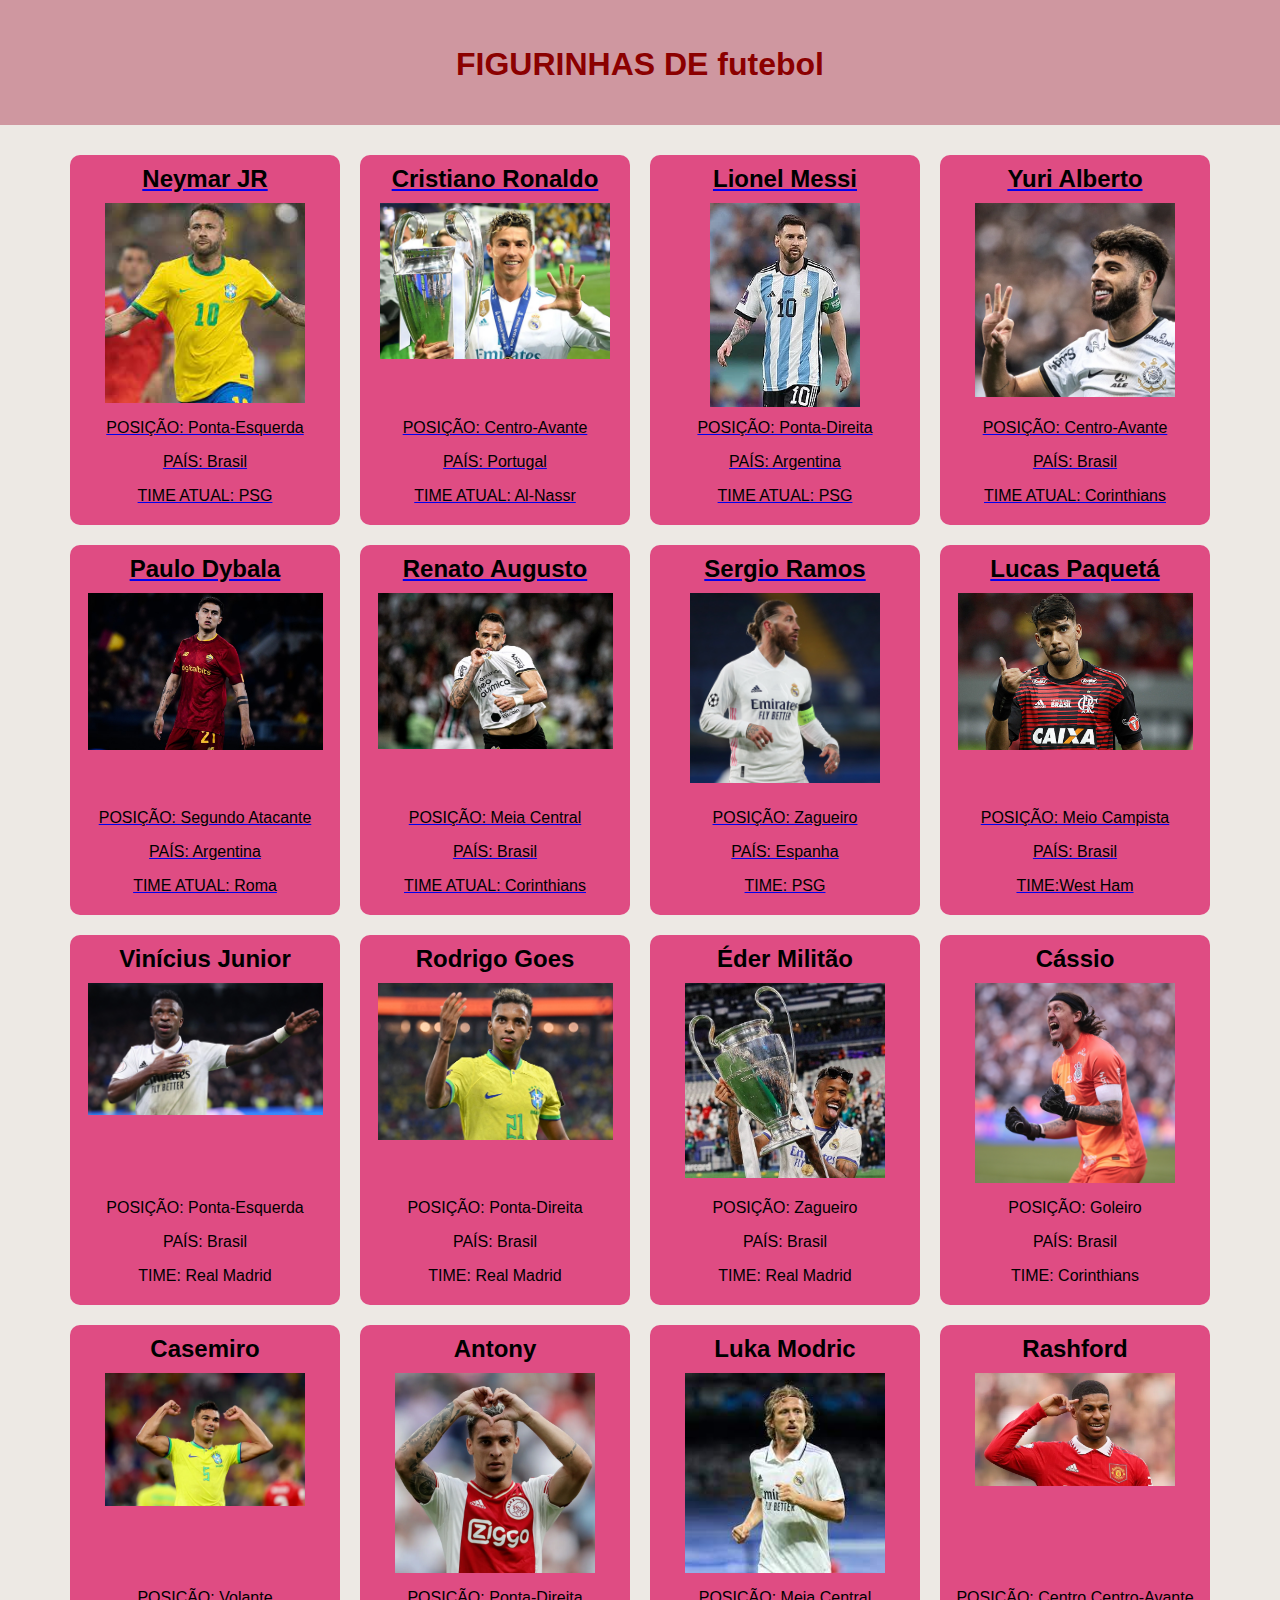
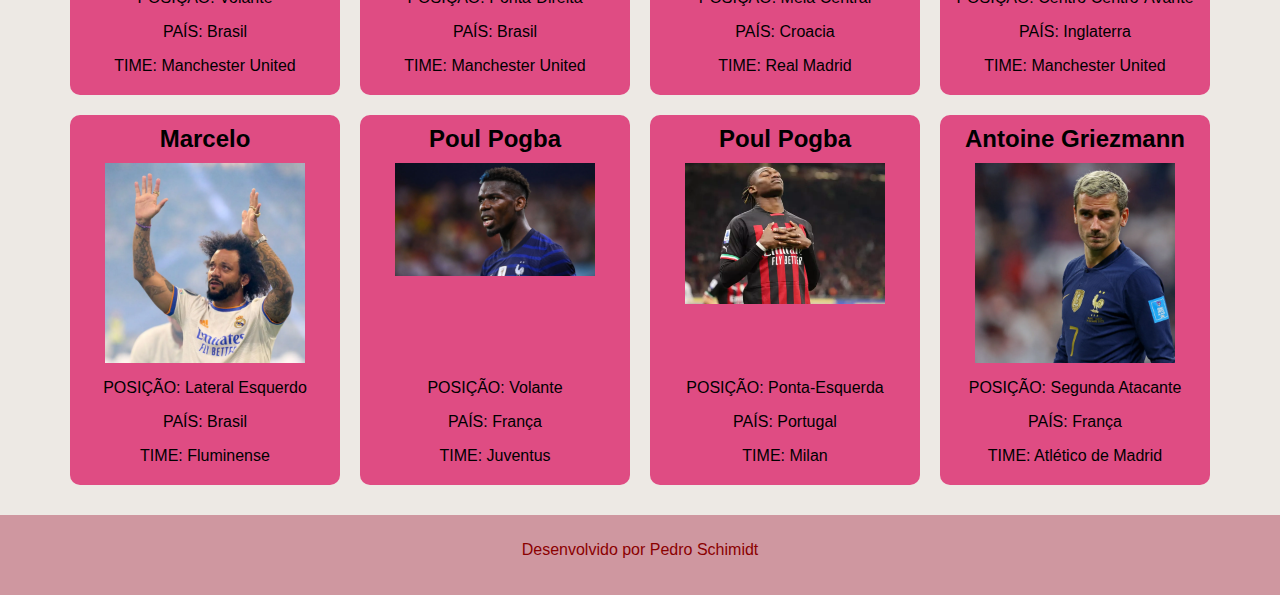
<file: index.html>
<!DOCTYPE html>
<html lang="pt-br">
<head>
    <meta charset="UTF-8">
    <meta http-equiv="X-UA-Compatible" content="IE=edge">
    <meta name="viewport" content="width=device-width, initial-scale=1.0">
    <title>Figurinhas de futebol</title>
    <link rel="stylesheet" href="style.css">

    
</head>
<body>
    <header>
        <h1>FIGURINHAS DE futebol</h1>
    </header>

<main>
    <a href="https://youtu.be/amyQg4yqAPM" target=" _blank"> 
    <article class="box">

        <h2>Neymar JR</h2>
        <figure>
            <img src="Imagens/neymar.jfif" width="200">
        </figure>
        <p>POSIÇÃO: Ponta-Esquerda</p>
        <p>PAÍS: Brasil</p>
        <p>TIME ATUAL: PSG</p>
    </article>
</a>
    <a href="https://youtu.be/Cl6e47xqEb8" target="_blank" >
    <article class="box">
        <h2>Cristiano Ronaldo</h2>
        <figure>
            <img src="Imagens/cr7.webp" width="230">
        </figure>
        <p>POSIÇÃO: Centro-Avante</p>
        <p>PAÍS: Portugal</p>
        <p>TIME ATUAL: Al-Nassr</p>
    </article>
</a>
    <a href="https://youtu.be/5PKXs8i_zSw" target="_blank">
    <article class="box">
        <h2>Lionel Messi</h2>
        <figure>
            <img src="Imagens/messi.jpg.webp" width="150">
        </figure>
        <p>POSIÇÃO: Ponta-Direita</p>
        <p>PAÍS: Argentina</p>
        <p>TIME ATUAL: PSG</p>
    </article>
</a>
    <a href="https://youtu.be/IhxmgU46PNc" target="_blank">
    <article class="box">
        <h2>Yuri Alberto</h2>
        <figure>
            <img src="Imagens/yuri.webp" width="200">
        </figure>
        <p>POSIÇÃO: Centro-Avante</p>
        <p>PAÍS: Brasil</p>
        <p>TIME ATUAL: Corinthians</p>
    </article>
</a>

    <a href="https://youtu.be/48yUNcz5Km4" target="_blank">
    <article class="box">
        <h2>Paulo Dybala</h2>
        <figure>
            <img src="Imagens/dybala2.jpg" width="235">
        </figure>
        <p>POSIÇÃO: Segundo Atacante </p>
        <p>PAÍS: Argentina</p>
        <p>TIME ATUAL: Roma</p>
    </article>
</a>

    <a href="https://youtu.be/cT3bzBPf7rg" target="_blank">
    <article class="box">
        <h2>Renato Augusto</h2>
        <figure>
            <img src="Imagens/R8.webp" width="235">
        </figure>
        <p>POSIÇÃO: Meia Central </p>
        <p>PAÍS: Brasil</p>
        <p>TIME ATUAL: Corinthians</p>
    </article>
</a>

    <a href="https://youtu.be/5H8JvJXtFhY" target="_blank">
    <article class="box">
        <h2>Sergio Ramos</h2>
        <figure>
            <img src="Imagens/Sergio.jpg" width="190">
        </figure>
        <p>POSIÇÃO: Zagueiro </p>
        <p>PAÍS: Espanha</p>
        <p>TIME: PSG</p>
    </article>
</a>

    <a href="https://youtu.be/kfuH8uNIgaw" target="_blank">
    <article class="box">
        <h2>Lucas Paquetá</h2>
        <figure>
            <img src="Imagens/Paquetop.jpg" width="235">
        </figure>
        <p>POSIÇÃO: Meio Campista</p>
        <p>PAÍS: Brasil</p>
        <p>TIME:West Ham </p>
    </article>
</a>

    <article class="box">
        <h2>Vinícius Junior</h2>
        <figure>
            <img src="Imagens/vini.webp" width="235">
        </figure>
        <p>POSIÇÃO: Ponta-Esquerda</p>
        <p>PAÍS: Brasil</p>
        <p>TIME: Real Madrid </p>
    </article>

    <article class="box">
        <h2>Rodrigo Goes</h2>
        <figure>
            <img src="Imagens/rodri.jpeg" width="235">
        </figure>
        <p>POSIÇÃO: Ponta-Direita</p>
        <p>PAÍS: Brasil</p>
        <p>TIME: Real Madrid </p>
    </article>
    <article class="box">
        <h2>Éder Militão</h2>
        <figure>
            <img src="Imagens/Eder-Militao.jpg" width="200">
        </figure>
        <p>POSIÇÃO: Zagueiro</p>
        <p>PAÍS: Brasil</p>
        <p>TIME: Real Madrid </p>
    </article>
    
    <article class="box">
        <h2>Cássio</h2>
        <figure>
            <img src="Imagens/cassio.jpg" width="200">
        </figure>
        <p>POSIÇÃO: Goleiro</p>
        <p>PAÍS: Brasil</p>
        <p>TIME: Corinthians </p>
    </article>

    <article class="box">
        <h2>Casemiro</h2>
        <figure>
            <img src="Imagens/case.webp" width="200">
        </figure>
        <p>POSIÇÃO: Volante</p>
        <p>PAÍS: Brasil</p>
        <p>TIME: Manchester United </p>
    </article>

    <article class="box">
        <h2>Antony</h2>
        <figure>
            <img src="Imagens/ANTONY.webp" width="200">
        </figure>
        <p>POSIÇÃO: Ponta-Direita</p>
        <p>PAÍS: Brasil</p>
        <p>TIME: Manchester United </p>
    </article>

    <article class="box">
        <h2>Luka Modric</h2>
        <figure>
            <img src="Imagens/modric.jfif" width="200">
        </figure>
        <p>POSIÇÃO: Meia Central</p>
        <p>PAÍS: Croacia</p>
        <p>TIME: Real Madrid </p>
    </article>

    <article class="box">
        <h2>Rashford</h2>
        <figure>
            <img src="Imagens/rashford.webp" width="200">
        </figure>
        <p>POSIÇÃO: Centro Centro-Avante</p>
        <p>PAÍS: Inglaterra</p>
        <p>TIME: Manchester United </p>
    </article>

    <article class="box">
        <h2>Marcelo</h2>
        <figure>
            <img src="Imagens/marcelo.webp" width="200">
        </figure>
        <p>POSIÇÃO: Lateral Esquerdo</p>
        <p>PAÍS: Brasil</p>
        <p>TIME: Fluminense </p>
    </article>

    <article class="box">
        <h2>Poul Pogba</h2>
        <figure>
            <img src="Imagens/pogba.jpeg" width="200">
        </figure>
        <p>POSIÇÃO: Volante</p>
        <p>PAÍS: França</p>
        <p>TIME: Juventus</p>
    </article>

    <article class="box">
        <h2>Poul Pogba</h2>
        <figure>
            <img src="Imagens/leao.webp" width="200">
        </figure>
        <p>POSIÇÃO: Ponta-Esquerda</p>
        <p>PAÍS: Portugal</p>
        <p>TIME: Milan</p>
    </article>

    <article class="box">
        <h2>Antoine Griezmann</h2>
        <figure>
            <img src="Imagens/grienman.webp" width="200">
        </figure>
        <p>POSIÇÃO: Segunda Atacante </p>
        <p>PAÍS: França</p>
        <p>TIME: Atlético de Madrid</p>
    </article>

    

   

</main>
<footer><p>Desenvolvido por Pedro Schimidt</p></footer>
</body>
</html>
</file>
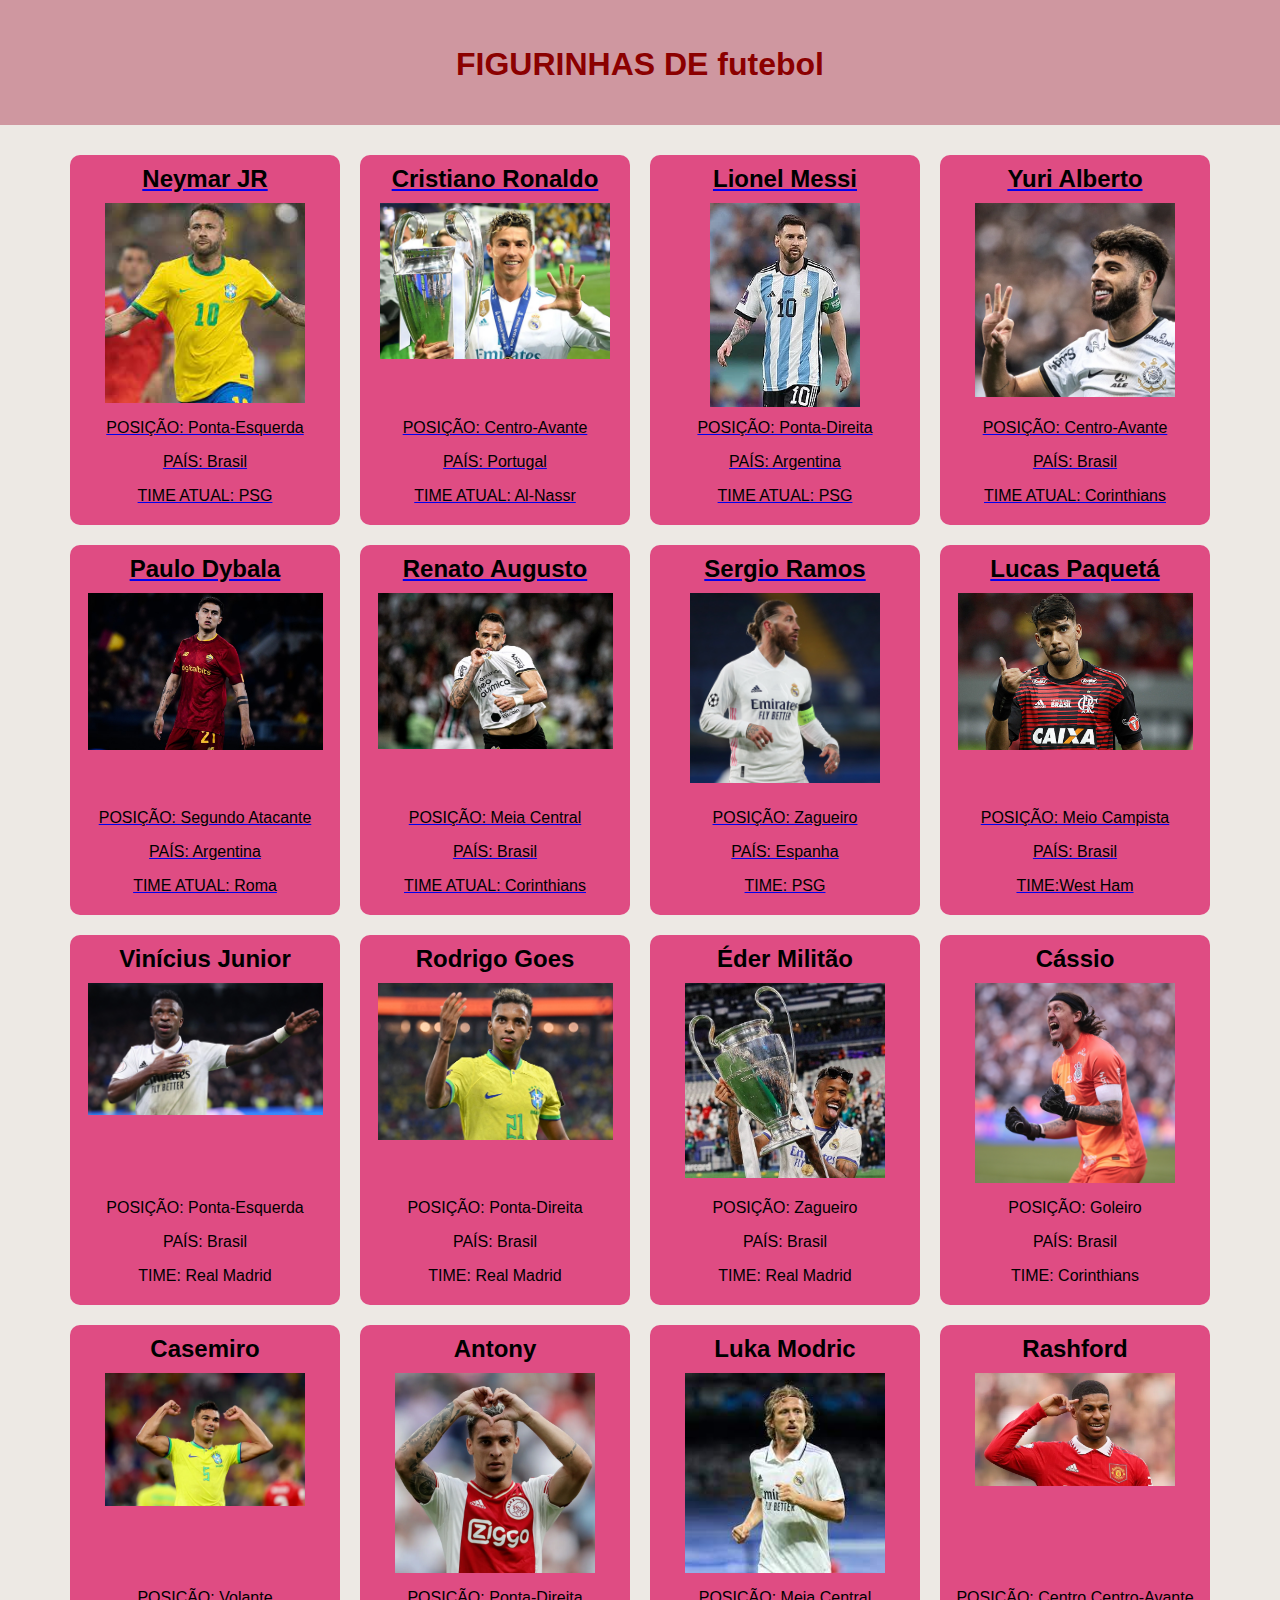
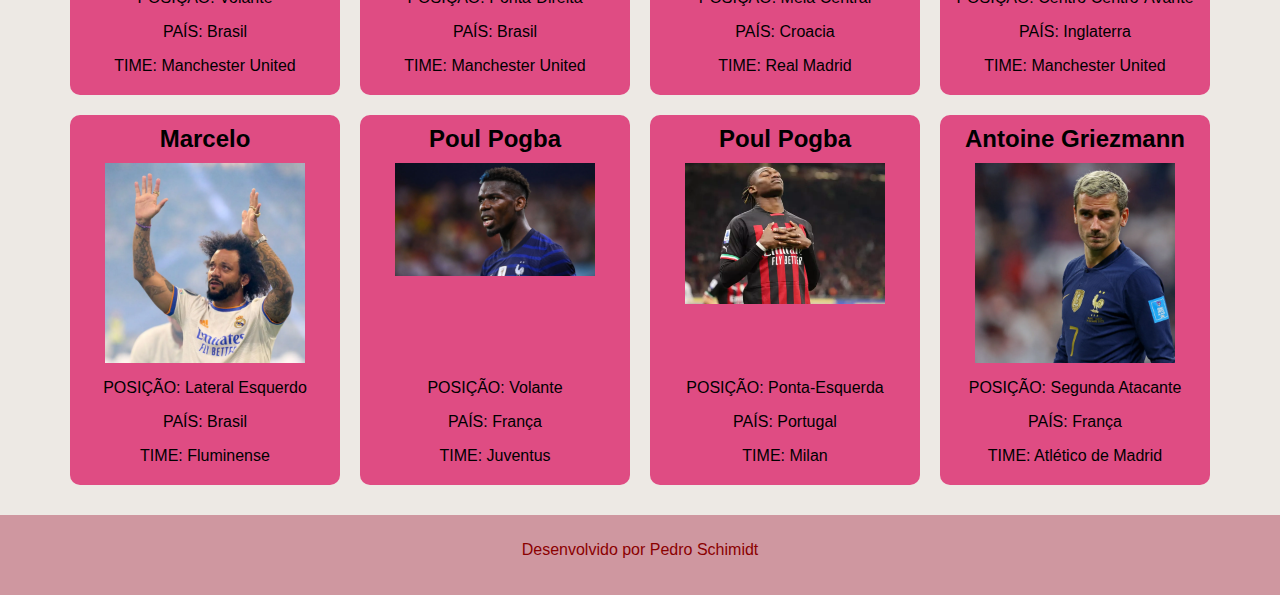
<file: figurinhas.html>
<!DOCTYPE html>
<html lang="pt-br">
<head>
    <meta charset="UTF-8">
    <meta http-equiv="X-UA-Compatible" content="IE=edge">
    <meta name="viewport" content="width=device-width, initial-scale=1.0">
    <title>Figurinhas de futebol</title>
    <link rel="stylesheet" href="style.css">

    
</head>
<body>
    <header>
        <h1>FIGURINHAS DE futebol</h1>
    </header>

<main>
    <a href="https://youtu.be/amyQg4yqAPM" target=" _blank"> 
    <article class="box">

        <h2>Neymar JR</h2>
        <figure>
            <img src="Imagens/neymar.jfif" width="200">
        </figure>
        <p>POSIÇÃO: Ponta-Esquerda</p>
        <p>PAÍS: Brasil</p>
        <p>TIME ATUAL: PSG</p>
    </article>
</a>
    <a href="https://youtu.be/Cl6e47xqEb8" target="_blank" >
    <article class="box">
        <h2>Cristiano Ronaldo</h2>
        <figure>
            <img src="Imagens/cr7.webp" width="230">
        </figure>
        <p>POSIÇÃO: Centro-Avante</p>
        <p>PAÍS: Portugal</p>
        <p>TIME ATUAL: Al-Nassr</p>
    </article>
</a>
    <a href="https://youtu.be/5PKXs8i_zSw" target="_blank">
    <article class="box">
        <h2>Lionel Messi</h2>
        <figure>
            <img src="Imagens/messi.jpg.webp" width="150">
        </figure>
        <p>POSIÇÃO: Ponta-Direita</p>
        <p>PAÍS: Argentina</p>
        <p>TIME ATUAL: PSG</p>
    </article>
</a>
    <a href="https://youtu.be/IhxmgU46PNc" target="_blank">
    <article class="box">
        <h2>Yuri Alberto</h2>
        <figure>
            <img src="Imagens/yuri.webp" width="200">
        </figure>
        <p>POSIÇÃO: Centro-Avante</p>
        <p>PAÍS: Brasil</p>
        <p>TIME ATUAL: Corinthians</p>
    </article>
</a>

    <a href="https://youtu.be/48yUNcz5Km4" target="_blank">
    <article class="box">
        <h2>Paulo Dybala</h2>
        <figure>
            <img src="Imagens/dybala2.jpg" width="235">
        </figure>
        <p>POSIÇÃO: Segundo Atacante </p>
        <p>PAÍS: Argentina</p>
        <p>TIME ATUAL: Roma</p>
    </article>
</a>

    <a href="https://youtu.be/cT3bzBPf7rg" target="_blank">
    <article class="box">
        <h2>Renato Augusto</h2>
        <figure>
            <img src="Imagens/R8.webp" width="235">
        </figure>
        <p>POSIÇÃO: Meia Central </p>
        <p>PAÍS: Brasil</p>
        <p>TIME ATUAL: Corinthians</p>
    </article>
</a>

    <a href="https://youtu.be/5H8JvJXtFhY" target="_blank">
    <article class="box">
        <h2>Sergio Ramos</h2>
        <figure>
            <img src="Imagens/Sergio.jpg" width="190">
        </figure>
        <p>POSIÇÃO: Zagueiro </p>
        <p>PAÍS: Espanha</p>
        <p>TIME: PSG</p>
    </article>
</a>

    <a href="https://youtu.be/kfuH8uNIgaw" target="_blank">
    <article class="box">
        <h2>Lucas Paquetá</h2>
        <figure>
            <img src="Imagens/Paquetop.jpg" width="235">
        </figure>
        <p>POSIÇÃO: Meio Campista</p>
        <p>PAÍS: Brasil</p>
        <p>TIME:West Ham </p>
    </article>
</a>

    <article class="box">
        <h2>Vinícius Junior</h2>
        <figure>
            <img src="Imagens/vini.webp" width="235">
        </figure>
        <p>POSIÇÃO: Ponta-Esquerda</p>
        <p>PAÍS: Brasil</p>
        <p>TIME: Real Madrid </p>
    </article>

    <article class="box">
        <h2>Rodrigo Goes</h2>
        <figure>
            <img src="Imagens/rodri.jpeg" width="235">
        </figure>
        <p>POSIÇÃO: Ponta-Direita</p>
        <p>PAÍS: Brasil</p>
        <p>TIME: Real Madrid </p>
    </article>
    <article class="box">
        <h2>Éder Militão</h2>
        <figure>
            <img src="Imagens/Eder-Militao.jpg" width="200">
        </figure>
        <p>POSIÇÃO: Zagueiro</p>
        <p>PAÍS: Brasil</p>
        <p>TIME: Real Madrid </p>
    </article>
    
    <article class="box">
        <h2>Cássio</h2>
        <figure>
            <img src="Imagens/cassio.jpg" width="200">
        </figure>
        <p>POSIÇÃO: Goleiro</p>
        <p>PAÍS: Brasil</p>
        <p>TIME: Corinthians </p>
    </article>

    <article class="box">
        <h2>Casemiro</h2>
        <figure>
            <img src="Imagens/case.webp" width="200">
        </figure>
        <p>POSIÇÃO: Volante</p>
        <p>PAÍS: Brasil</p>
        <p>TIME: Manchester United </p>
    </article>

    <article class="box">
        <h2>Antony</h2>
        <figure>
            <img src="Imagens/ANTONY.webp" width="200">
        </figure>
        <p>POSIÇÃO: Ponta-Direita</p>
        <p>PAÍS: Brasil</p>
        <p>TIME: Manchester United </p>
    </article>

    <article class="box">
        <h2>Luka Modric</h2>
        <figure>
            <img src="Imagens/modric.jfif" width="200">
        </figure>
        <p>POSIÇÃO: Meia Central</p>
        <p>PAÍS: Croacia</p>
        <p>TIME: Real Madrid </p>
    </article>

    <article class="box">
        <h2>Rashford</h2>
        <figure>
            <img src="Imagens/rashford.webp" width="200">
        </figure>
        <p>POSIÇÃO: Centro Centro-Avante</p>
        <p>PAÍS: Inglaterra</p>
        <p>TIME: Manchester United </p>
    </article>

    <article class="box">
        <h2>Marcelo</h2>
        <figure>
            <img src="Imagens/marcelo.webp" width="200">
        </figure>
        <p>POSIÇÃO: Lateral Esquerdo</p>
        <p>PAÍS: Brasil</p>
        <p>TIME: Fluminense </p>
    </article>

    <article class="box">
        <h2>Poul Pogba</h2>
        <figure>
            <img src="Imagens/pogba.jpeg" width="200">
        </figure>
        <p>POSIÇÃO: Volante</p>
        <p>PAÍS: França</p>
        <p>TIME: Juventus</p>
    </article>

    <article class="box">
        <h2>Poul Pogba</h2>
        <figure>
            <img src="Imagens/leao.webp" width="200">
        </figure>
        <p>POSIÇÃO: Ponta-Esquerda</p>
        <p>PAÍS: Portugal</p>
        <p>TIME: Milan</p>
    </article>

    <article class="box">
        <h2>Antoine Griezmann</h2>
        <figure>
            <img src="Imagens/grienman.webp" width="200">
        </figure>
        <p>POSIÇÃO: Segunda Atacante </p>
        <p>PAÍS: França</p>
        <p>TIME: Atlético de Madrid</p>
    </article>

    

   

</main>
<footer><p>Desenvolvido por Pedro Schimidt</p></footer>
</body>
</html>
</file>
<file: style.css>
body {
    margin: 0%;
    padding: 0%;
    border: 0;
    font-family: sans-serif;
    background-color: #ede9e4;
    color: red;
}

header {
    background-color: #cf97a0;
    height: 100px;
    padding-top: 25px;
    color: darkred;
    text-align: center;
}
main {
    margin: 0;
    padding: 0;
    display: flex;
    justify-content: center;
    padding: 20px;
    flex-wrap: wrap;
    align-content: center;
}

.box {
    width: 250px;
    height: 350px;
    background-color: #df4c83;
    border-radius: 10px;
    padding: 10px;
    color: black;
    text-align: center;
    margin: 10px;
}
.box:hover {
    box-shadow: 6px 6px 10px #a4a4a4;
}
.box h2{margin: 0 0 10px 0;
padding: 0;}

.box figure { width: 250px;
    height: 200px;
    margin: 0;
    padding: 0;
}


footer {
    background-color: #cf97a0;
    height: 70px;
    padding-top: 10px;
    color: darkred;
    text-align: center;
}
</file>
